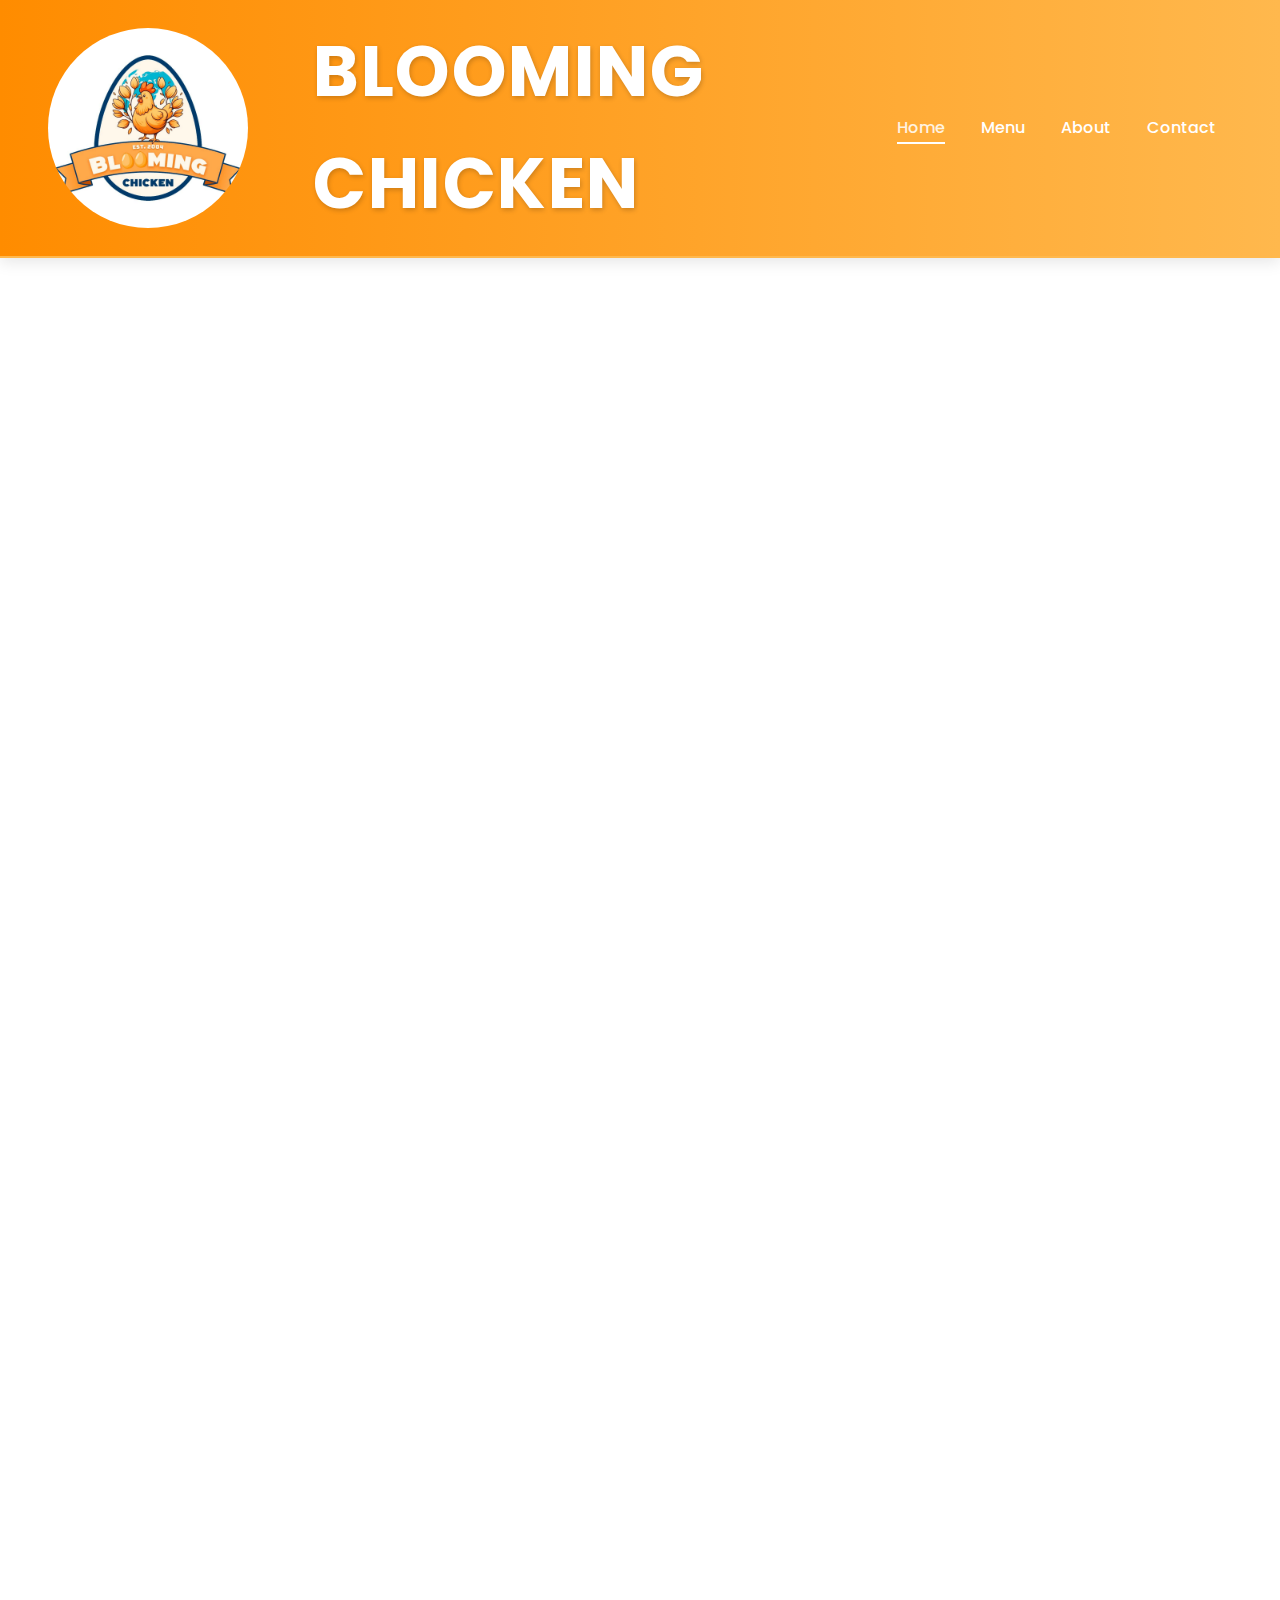
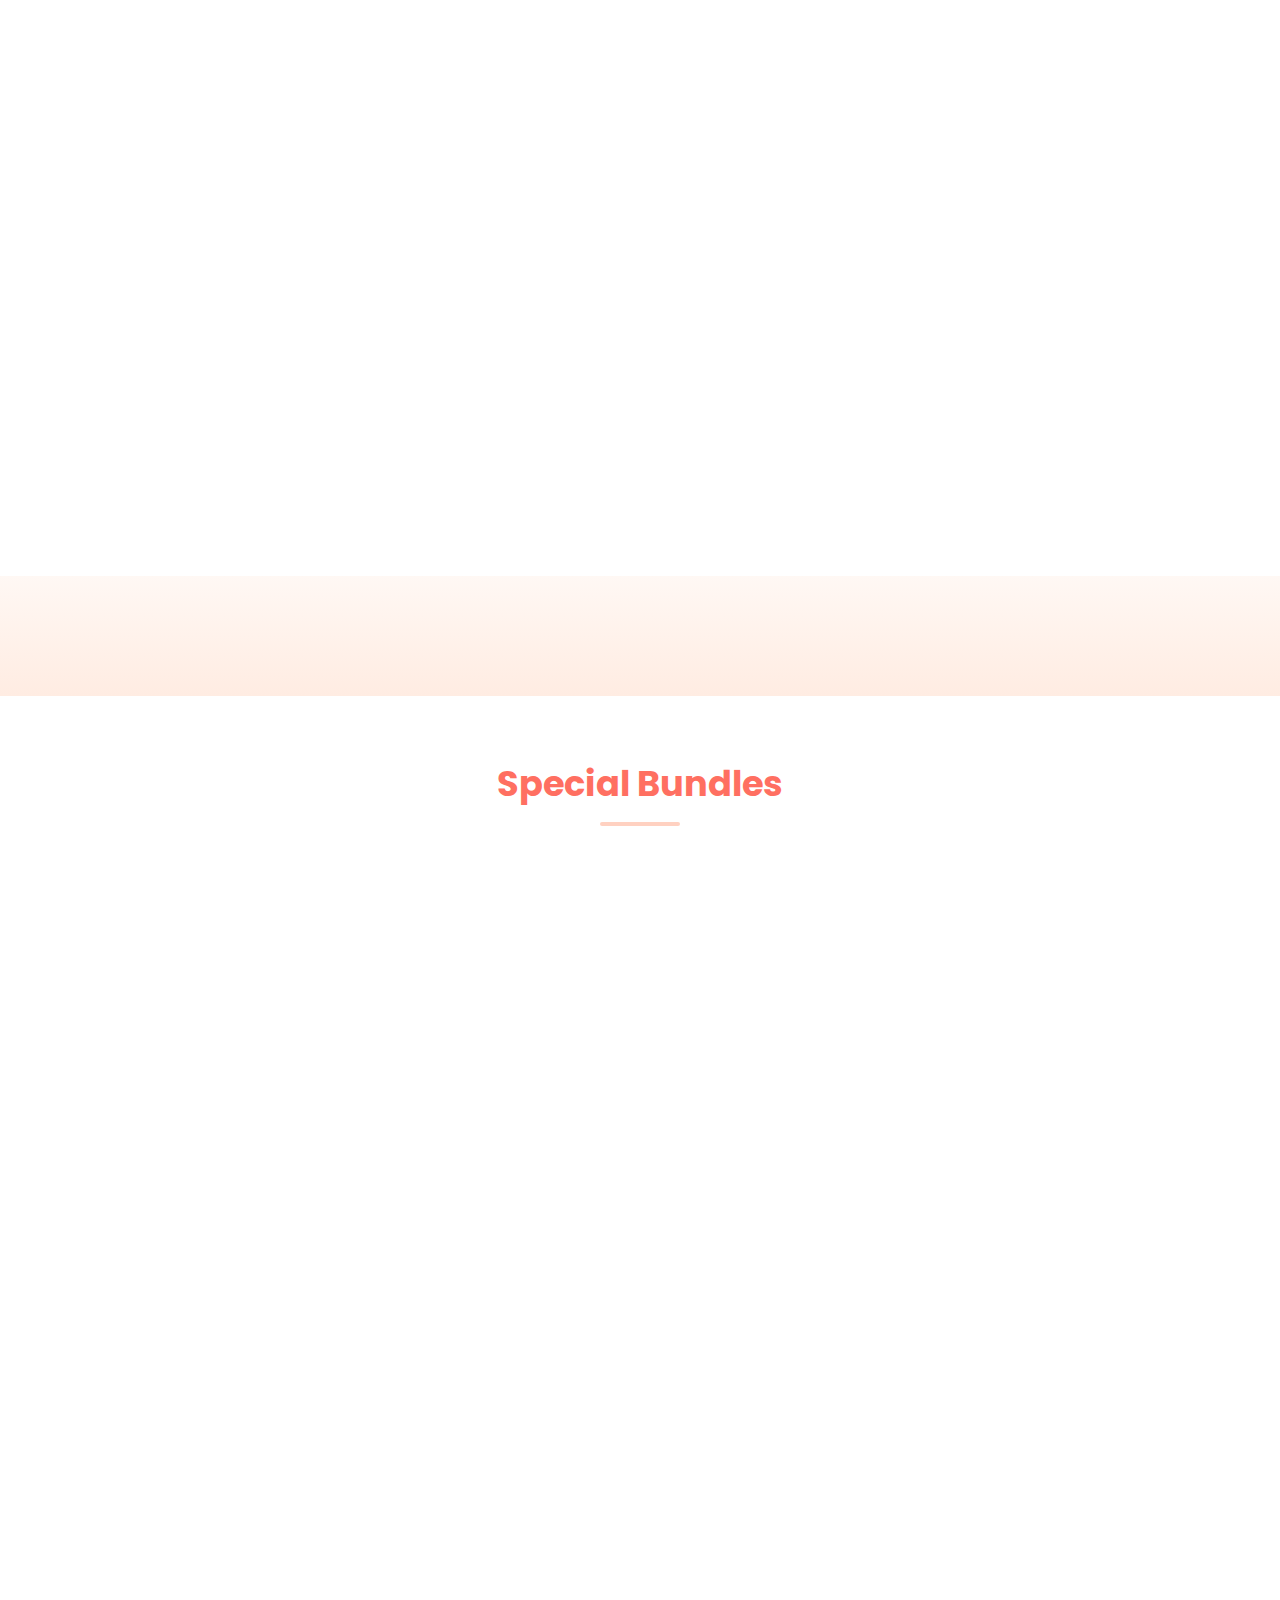
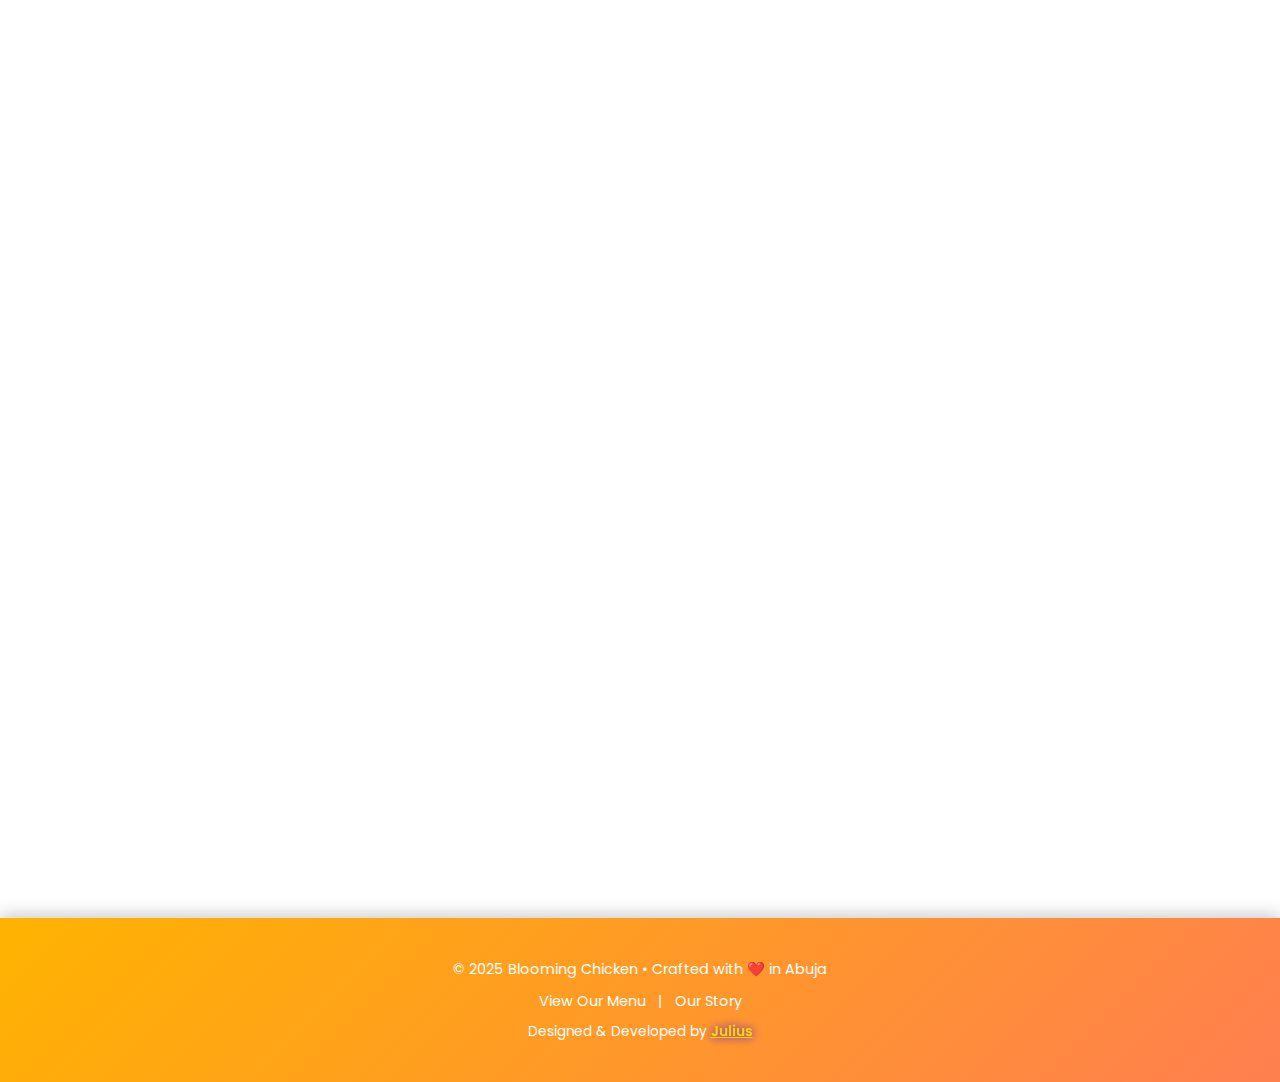
<file: index.html>
<!DOCTYPE html>
<html lang="en">
<head>
  <meta charset="utf-8">
  <meta name="description" content="Blooming chicken-Best Restaurant in Abuja">
  <title> Blooming Chicken</title>
  <link href="https://fonts.googleapis.com/css2?family=Poppins:wght@300;400;600&family=Playfair+Display:wght@600;700&display=swap" rel="stylesheet">

  <link rel="stylesheet" href="../css/style.css">
</head>
<body>

  <!-- HEADER -->
  <header>
    <h1 style="display: flex; align-items: center; gap: 15px;">
  <img 
    src="image/BLOOMING CHICKEN LOGO.jpg" 
    alt="Blooming Chicken Logo" 
    style="width: 200px; 
           height: 200px; 
           border-radius: 50%; 
           object-fit: cover; 
           vertical-align: middle;"
  >
 <span style="font-size: 70px; font-weight: bold;">
    BLOOMING <br> CHICKEN
</span>

</h1>

    <nav>
      <a href="index.html" class="active">Home</a>
      <a href="menu.html">Menu</a>
      <a href="about.html">About</a>
      <a href="contact.html">Contact</a>
    </nav>
  </header>

 <section class="hero">
  <h2 style="color: white;"><strong>Welcome to Blooming Chicken</strong></h2>
  <p>Where flavor meets elegance — freshly prepared meals, crafted with care and served with love.</p>
  <a href="menu.html" class="btn">Explore Menu</a>
</section>


 
  <section class="highlights fade">
    <h2>Why Choose Us?</h2>
<div class="highlight-grid">
  <div class="highlight-card">
    <img src="image/fast delivery.jpg" alt="Fast Delivery">
    <h3>Fast Delivery</h3>
    <p>Hot and fresh meals delivered straight to your door in record time.</p>
  </div>

  <div class="highlight-card">
    <img src="image/Child-Friendly Environment.jpeg" alt="Child Friendly">
    <h3>Child-Friendly Environment</h3>
    <p>We provide a safe, fun, and welcoming atmosphere that kids and families love — perfect for school events and family gatherings.</p>
  </div>

  <div class="highlight-card">
    <img src="image/fresh.jpg" alt="Quality Ingredients">
    <h3>Quality Ingredients</h3>
    <p>We only use fresh, premium ingredients for every dish we prepare — ensuring authentic Nigerian taste.</p>
  </div>

  <div class="highlight-card">
    <img src="image/indoor and outdoor event.jpg" alt="Indoor and Outdoor Events">
    <h3>Indoor & Outdoor Events</h3>
    <p>We deliver both indoor and outdoor catering services for schools, official meetings, and special occasions.</p>
  </div>
</div>

  </section>

 
  <section class="meals fade">
    <h2>Customer Favorites</h2>
    <div class="meal-grid">
      <div class="meal-card">
        <img src="image/Native Jollof Rice.jpeg" alt="Golden Crispy Chicken">
        <h3> BANGA RICE</h3>
        <p>Perfectly seasoned, tender inside, golden outside — the taste that defines Blooming.</p>
      </div>
      <div class="meal-card">
        <img src="image/BBQ GLAZED CHICKEN.jpeg" alt="Glazed Chicken">
        <h3>BBQ GLAZED CHICKEN</h3>
        <p>Succulent chicken coated in a perfectly balanced BBQ glaze — smoky, sweet, and beautifully layered for a sophisticated finish.</p>
      </div>
      <div class="meal-card">
        <img src="image/Moi Moi.jpg" alt="saucy chicken">
        <h3>MOI MOI</h3>
        <p>Silky-steamed bean pudding with a smooth, delicate texture and rich, savory flavor. A refined take on a classic favorite — light, wholesome, and satisfying.</p>
      </div>
    </div>
  </section>

 
  <section class="special-bundles">
  
</section>

    <h2>Special Bundles</h2>
<div class="bundle-grid">
  <div class="bundle-card">
    <img src="image/family bundle.webp" alt="Family Feast">
    <h3>FAMILY FEAST</h3>
    <p>Big meals for the whole family — affordable and delicious.</p>
  </div>

  <div class="bundle-card">
    <img src="image/Couple Special.jpeg" alt="Couple Special">
    <h3>COUPLE SPECIAL</h3>
    <p>A Taste of Love ❤️ – bringing two hearts together to make them a couple</p>
</div>


  <div class="bundle-card">
    <img src="image/playing ground (2).jpeg" alt="Kids Play Area">
    <h3> KID'S PLAYING GROUND</h3>
    <p>Enjoy delicious meals while your kids have fun in our safe and colorful play zone — perfect for family hangouts and school events.</p>
  </div>
</div>

</div>

    </div>
  </section>

  
 <section class="testimonials fade" style="padding:6rem 2rem; background: linear-gradient(135deg, #fff8ec, #ffe5c4);">
  <h2 style="
    font-size:2.5rem; 
    text-align:center; 
    color:#ff7f50; 
    text-shadow: 1px 1px 5px rgba(0,0,0,0.1);
    margin-bottom:3rem;
    animation: slideDown 1s ease;
  ">What Our Customers Say</h2>
  
  <div class="testimonial-grid" style="
    display:grid;
    grid-template-columns: repeat(auto-fit, minmax(280px, 1fr));
    gap:2rem;
    max-width:1200px;
    margin:auto;
  ">
    <div class="testimonial" style="
      background: linear-gradient(135deg, #ffd180, #ffb74d);
      border-radius: 20px;
      padding:2rem;
      color:#fff;
      box-shadow:0 10px 25px rgba(0,0,0,0.15);
      font-style:italic;
      transform: translateY(30px);
      opacity:0;
      animation: floatUp 1s forwards;
      animation-delay:0.2s;
      transition: transform 0.3s, box-shadow 0.3s;
    ">
      <p>“The best chicken in Abuja! Every bite feels like home.”</p>
      <h4 style="margin-top:1rem; color:#fff9c4; font-weight:600;">— Ada E.</h4>
    </div>

    <div class="testimonial" style="
      background: linear-gradient(135deg, #ffb74d, #ff9800);
      border-radius: 20px;
      padding:2rem;
      color:#fff;
      box-shadow:0 10px 25px rgba(0,0,0,0.15);
      font-style:italic;
      transform: translateY(30px);
      opacity:0;
      animation: floatUp 1s forwards;
      animation-delay:0.4s;
      transition: transform 0.3s, box-shadow 0.3s;
    ">
      <p>“Their suya rice is magical. Perfect flavor, perfect spice.”</p>
      <h4 style="margin-top:1rem; color:#fff9c4; font-weight:600;">— Chidi M.</h4>
    </div>

    <div class="testimonial" style="
      background: linear-gradient(135deg, #ff9800, #ff6f00);
      border-radius: 20px;
      padding:2rem;
      color:#fff;
      box-shadow:0 10px 25px rgba(0,0,0,0.15);
      font-style:italic;
      transform: translateY(30px);
      opacity:0;
      animation: floatUp 1s forwards;
      animation-delay:0.6s;
      transition: transform 0.3s, box-shadow 0.3s;
    ">
      <p>“The staff are friendly, the place is clean, and the food is amazing.”</p>
      <h4 style="margin-top:1rem; color:#fff9c4; font-weight:600;">— Sarah T.</h4>
    </div>

    <div class="testimonial" style="
      background: linear-gradient(135deg, #ffd180, #ffb74d);
      border-radius: 20px;
      padding:2rem;
      color:#fff;
      box-shadow:0 10px 25px rgba(0,0,0,0.15);
      font-style:italic;
      transform: translateY(30px);
      opacity:0;
      animation: floatUp 1s forwards;
      animation-delay:0.8s;
      transition: transform 0.3s, box-shadow 0.3s;
    ">
      <p>“I love the Family Feast bundle — enough food for everyone and still tastes fresh!”</p>
      <h4 style="margin-top:1rem; color:#fff9c4; font-weight:600;">— Emeka O.</h4>
    </div>

    <div class="testimonial" style="
      background: linear-gradient(135deg, #ffb74d, #ff9800);
      border-radius: 20px;
      padding:2rem;
      color:#fff;
      box-shadow:0 10px 25px rgba(0,0,0,0.15);
      font-style:italic;
      transform: translateY(30px);
      opacity:0;
      animation: floatUp 1s forwards;
      animation-delay:1s;
      transition: transform 0.3s, box-shadow 0.3s;
    ">
      <p>“Fast delivery and hot meals every time. Blooming Chicken never disappoints!”</p>
      <h4 style="margin-top:1rem; color:#fff9c4; font-weight:600;">— Fatima A.</h4>
    </div>

    <div class="testimonial" style="
      background: linear-gradient(135deg, #ff9800, #ff6f00);
      border-radius: 20px;
      padding:2rem;
      color:#fff;
      box-shadow:0 10px 25px rgba(0,0,0,0.15);
      font-style:italic;
      transform: translateY(30px);
      opacity:0;
      animation: floatUp 1s forwards;
      animation-delay:1.2s;
      transition: transform 0.3s, box-shadow 0.3s;
    ">
      <p>“Perfect meals for date nights — the Couple Special is now our favorite.”</p>
      <h4 style="margin-top:1rem; color:#fff9c4; font-weight:600;">— Tunde & Amaka</h4>
    </div>
  </div>
</section>

<style>
  @keyframes floatUp {
    to { transform: translateY(0); opacity:1; }
  }
  @keyframes slideDown {
    from { opacity:0; transform: translateY(-30px); }
    to { opacity:1; transform: translateY(0); }
  }
  .testimonial:hover {
    transform: translateY(-10px) scale(1.02);
    box-shadow: 0 15px 35px rgba(0,0,0,0.25);
  }
</style>

 
  <section class="cta fade">
    <h2>Ready to Taste Luxury?</h2>
    <a href="contact.html">Order on WhatsApp</a>
  </section>

  
  <footer style="
  background: linear-gradient(135deg, #ffb300, #ff7f50);
  color: #fff; 
  text-align: center; 
  padding: 2.5rem; 
  font-size: 0.9rem; 
  box-shadow: 0 -4px 15px rgba(0,0,0,0.2);
">
  <p style="margin:0 0 0.5rem;">© 2025 Blooming Chicken • Crafted with ❤️ in Abuja</p>
  <p style="margin:0 0 0.5rem;">
    <a href="menu.html" style="color:#fff; text-decoration:none; margin:0 0.5rem; transition:0.3s;">View Our Menu</a> | 
    <a href="about.html" style="color:#fff; text-decoration:none; margin:0 0.5rem; transition:0.3s;">Our Story</a>
  </p>
  <p style="margin-top:0.5rem; font-size:0.85rem;">
    Designed & Developed by 
    <a href="https://yourportfolio.com" target="_blank" style="
      color:#ffd700; 
      font-weight:600; 
      text-shadow: 0 0 8px #4400ff;
      transition:0.3s;
    " onmouseover="this.style.color='#fff'; this.style.textShadow='0 0 12px #fff';" 
       onmouseout="this.style.color='#ffd700'; this.style.textShadow='0 0 8px #ffd700';">
      Julius
    </a>
  </p>
</footer>



  
  <script>
    const fadeEls = document.querySelectorAll('.fade');
    const observer = new IntersectionObserver(entries => {
      entries.forEach(entry => {
        if(entry.isIntersecting) {
          entry.target.classList.add('visible');
        }
      });
    }, {threshold: 0.2});

    fadeEls.forEach(el => observer.observe(el));
  </script>
</body>
</html>
</file>
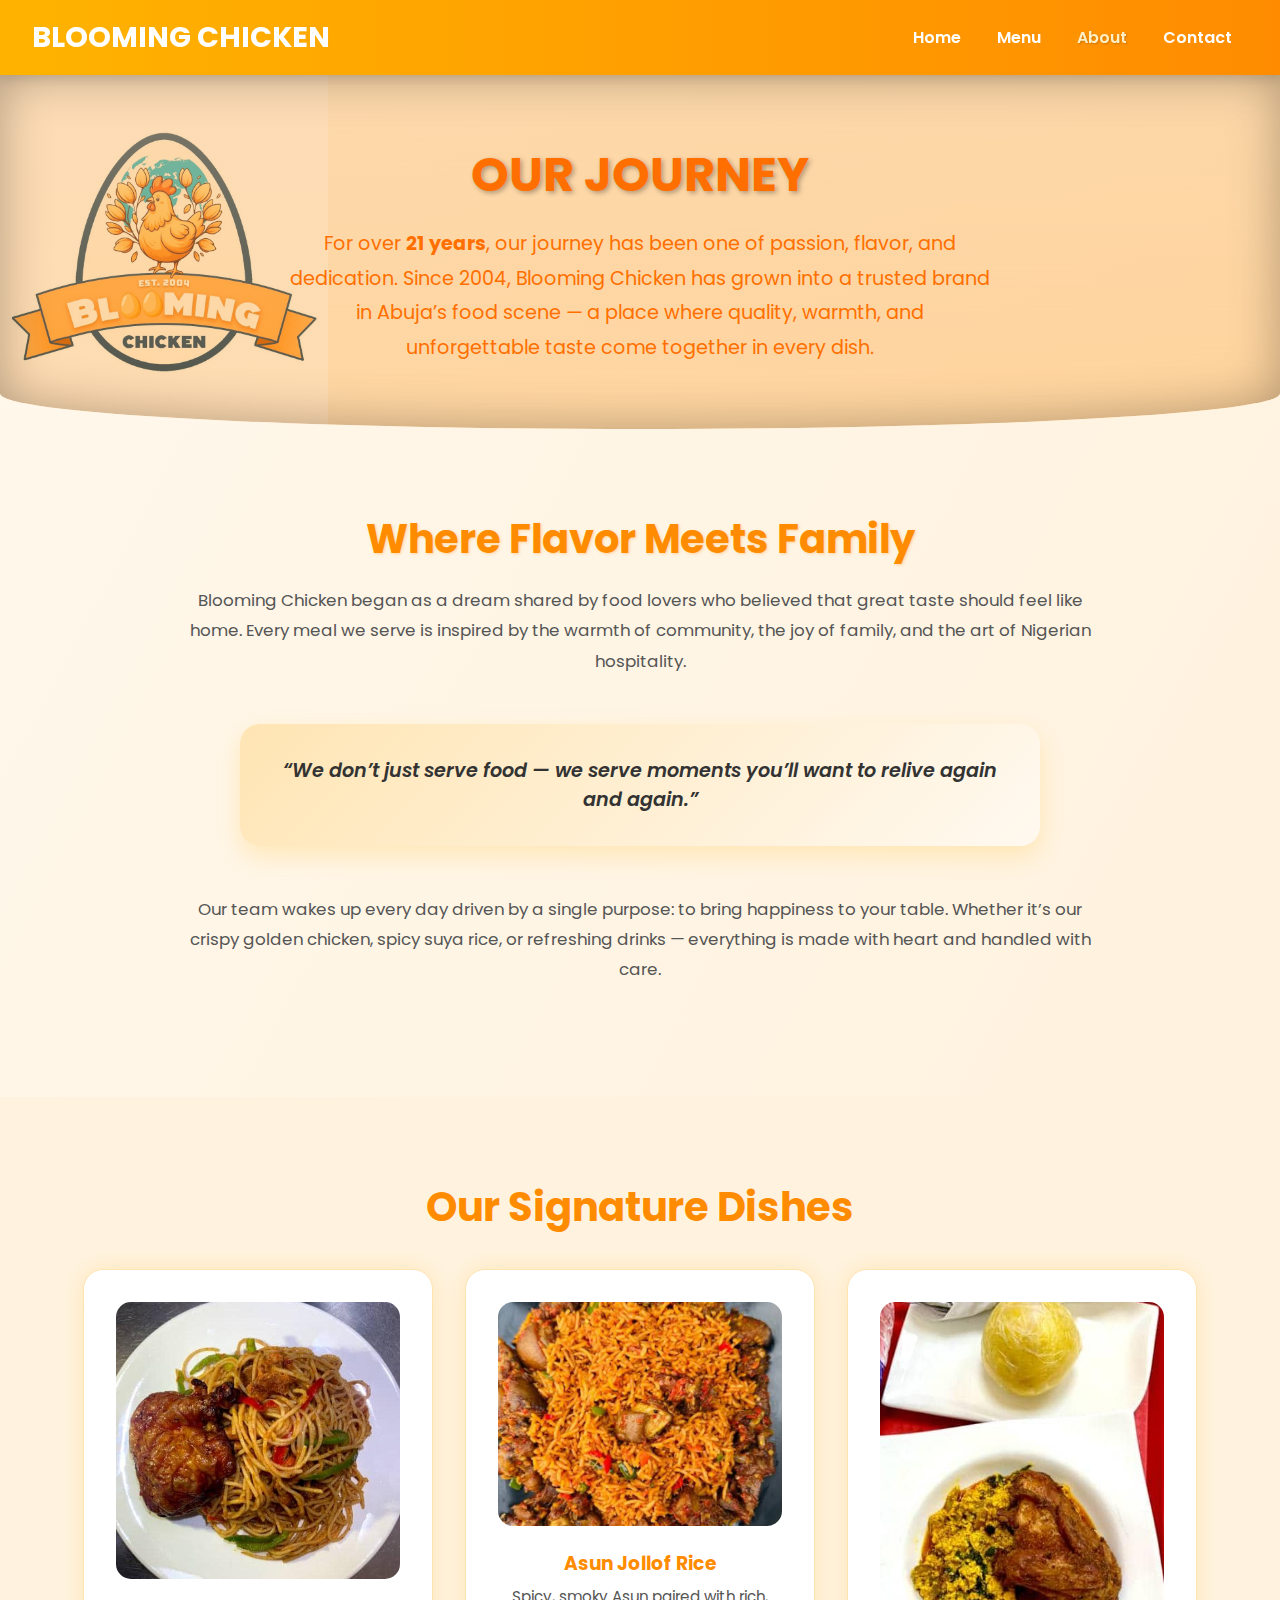
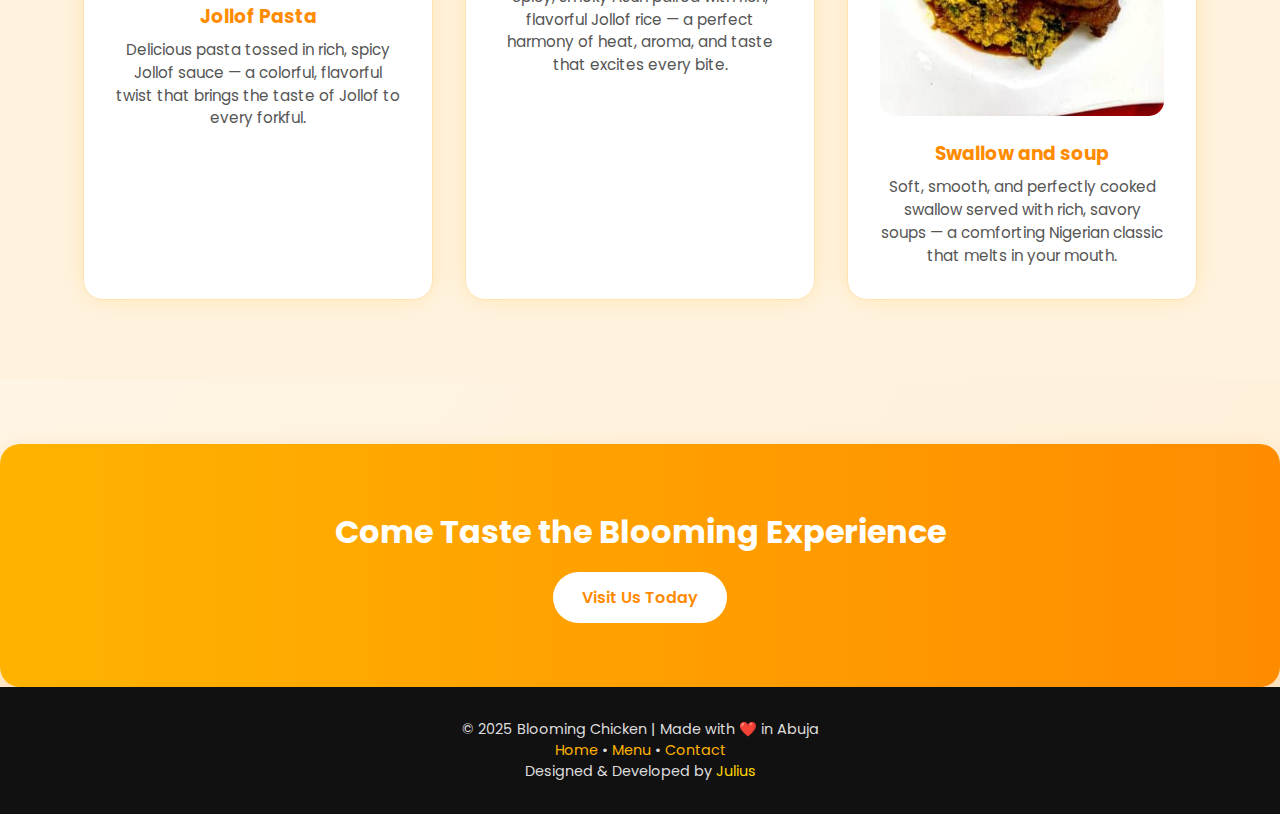
<file: about.html>
<!DOCTYPE html>
<html lang="en">
<head>
  <meta charset="UTF-8" />
  <meta name="viewport" content="width=device-width, initial-scale=1.0">
  <title>About Us —  BLOOMING CHICKEN</title>
  <link href="https://fonts.googleapis.com/css2?family=Poppins:wght@300;400;600;700&display=swap" rel="stylesheet" />
  <style>
    * { box-sizing: border-box; scroll-behavior: smooth; margin:0; padding:0;}
    body {
      font-family: 'Poppins', sans-serif;
      background: linear-gradient(to bottom right, #fff8ec, #fff0d9);
      color: #333;
      overflow-x: hidden;
    }

    /* HEADER */
    header {
      background: linear-gradient(90deg, #ffb300, #ff8c00);
      padding: 1rem 2rem;
      position: sticky;
      top: 0;
      z-index: 100;
      display: flex;
      align-items: center;
      justify-content: space-between;
      box-shadow: 0 4px 10px rgba(0,0,0,0.1);
    }
    header h1 { color:#fff; font-size:1.8rem; }
    nav a {
      color: #fff;
      margin: 0 1rem;
      font-weight:600;
      text-decoration:none;
      transition:0.3s;
    }
    nav a:hover, nav a.active {
      color:#ffefc2;
      text-shadow: 1px 1px 2px rgba(0,0,0,0.2);
    }

    /* HERO */
    .hero {
  background: 
    linear-gradient(rgba(250, 186, 109, 0.5), rgba(255,140,0,0.3)),
    url("image/BLOOMING CHICKEN LOGO.jpg") center no-repeat;

  background-size: contain; /* makes the picture smaller */
  background-position:left center;
  background-repeat: no-repeat;

  color: #fff;
  text-align: center;
  padding: 4rem 2rem;   /* reduced height */
  
  border-radius: 0 0 50% 50% / 0 0 10% 10%;
  box-shadow: inset 0 0 50px rgba(0,0,0,0.3);
  animation: fadeIn 2s ease;
}

    .hero h1 { font-size: 3rem; margin-bottom:1rem; text-shadow:2px 2px 5px rgba(0,0,0,0.3);}
    .hero p { font-size:1.2rem; max-width:700px; margin:auto; line-height:1.8; }

    /* STORY */
    .story {
      padding:5rem 2rem;
      text-align:center;
      max-width:1000px;
      margin:auto;
    }
    .story h2 { color:#ff8c00; font-size:2.5rem; margin-bottom:1rem; text-shadow:1px 1px 3px rgba(255,140,0,0.3);}
    .story p { line-height:1.8; font-size:1.05rem; margin-bottom:2rem; color:#555; }
    .highlight {
      background: linear-gradient(135deg, #ffe5b4, #fff9f0);
      padding:2rem;
      border-radius:20px;
      margin:3rem auto;
      max-width:800px;
      font-size:1.2rem;
      font-weight:600;
      font-style:italic;
      box-shadow: 0 10px 25px rgba(255,179,0,0.2);
      transition:0.3s;
    }
    .highlight:hover {
      transform: scale(1.02);
      box-shadow:0 15px 35px rgba(255,179,0,0.3);
    }
    

    /* SIGNATURE DISHES */
    .team {
      background: #fff3e0;
      padding:5rem 2rem;
      text-align:center;
    }
    .team h2 { color:#ff8c00; font-size:2.5rem; margin-bottom:2rem; }
    .team-grid {
      display:grid;
      grid-template-columns: repeat(auto-fit, minmax(260px, 1fr));
      gap:2rem;
      max-width:1200px;
      margin:auto;
    }
    .team-card {
      background: #fff;
      border-radius:20px;
      padding:2rem;
      transition:0.4s ease;
      border:1px solid #ffe4b2;
      box-shadow: 0 0 25px rgba(255,179,0,0.2);
      transform: scale(1);
      position: relative;
      overflow: hidden;
    }
    .team-card::before {
      content:'';
      position:absolute;
      top:0; left:0; width:100%; height:100%;
      background: linear-gradient(120deg, rgba(255,179,0,0.2), rgba(255,140,0,0.2));
      transform: scale(0);
      transition:0.5s;
    }
    .team-card:hover::before {
      transform: scale(1.5);
    }
    .team-card:hover {
      transform: translateY(-10px) scale(1.03);
      box-shadow:0 15px 35px rgba(255,140,0,0.4);
    }
    .team-card img { width:100%; border-radius:15px; margin-bottom:1rem; }
    .team-card h3 { color:#ff8c00; margin-bottom:0.5rem; }
    .team-card p { color:#555; font-size:0.95rem; line-height:1.5; }
.team-grid {
  display: flex;
  flex-wrap: wrap;
  gap: 2rem; /* space between cards */
  justify-content: center;
}

.team-card {
  flex: 1 1 300px; /* responsive width */
  max-width: 350px;
  text-align: center;
}

    /* CTA */
    .cta {
      background: linear-gradient(90deg, #ffb300, #ff8c00);
      color:#fff;
      text-align:center;
      padding:4rem 2rem;
      margin-top:4rem;
      border-radius: 20px;
      box-shadow:0 10px 25px rgba(255,140,0,0.3);
    }
    .cta h2 { font-size:2rem; margin-bottom:1rem; }
    .cta a {
      display:inline-block;
      background:#fff;
      color:#ff8c00;
      padding:0.8rem 1.8rem;
      border-radius:30px;
      text-decoration:none;
      font-weight:600;
      transition:0.3s ease;
    }
    .cta a:hover { background:#ffe5b4; color:#ff6f00; transform:scale(1.05); }

    /* FOOTER */
    footer {
      background: #111;
      color: #ddd;
      text-align: center;
      padding: 2rem;
      font-size: 0.9rem;
    }
    footer a { color: #ffb300; text-decoration: none; }
    footer a:hover { text-decoration: underline; }

    /* ANIMATIONS */
    @keyframes fadeUp { from {opacity:0; transform:translateY(40px);} to {opacity:1; transform:translateY(0);} }
    @keyframes slideUp { from {opacity:0; transform:translateY(60px);} to {opacity:1; transform:translateY(0);} }
    @keyframes fadeIn { from {opacity:0;} to {opacity:1;} }
  </style>
</head>
<body>
  <header>
    <h1> BLOOMING CHICKEN</h1>
    <nav>
      <a href="index.html">Home</a>
      <a href="menu.html">Menu</a>
      <a href="about.html" class="active">About</a>
      <a href="contact.html">Contact</a>
    </nav>
  </header>

  <section class="hero about-hero" style="color: #ff6f00;">
  <h1 class="hero-title"> OUR JOURNEY</h1>
  <p class="hero-text">
    For over <strong>21 years</strong>, our journey has been one of passion, flavor, and dedication.  
    Since 2004, Blooming Chicken has grown into a trusted brand in Abuja’s food scene —  
    a place where quality, warmth, and unforgettable taste come together in every dish.
  </p>
</section>



  <section class="story">
    <h2>Where Flavor Meets Family</h2>
    <p>Blooming Chicken began as a dream shared by food lovers who believed that great taste should feel like home. Every meal we serve is inspired by the warmth of community, the joy of family, and the art of Nigerian hospitality.</p>

    <div class="highlight">
      “We don’t just serve food — we serve moments you’ll want to relive again and again.”
    </div>

    <p>Our team wakes up every day driven by a single purpose: to bring happiness to your table. Whether it’s our crispy golden chicken, spicy suya rice, or refreshing drinks — everything is made with heart and handled with care.</p>
  </section>

 <section class="team">
  <h2>Our Signature Dishes</h2>
  <div class="team-grid">
    
    <div class="team-card">
      <img src="image/jollof pasta (2).jpeg" alt="Jollof Pasta">
      <h3>Jollof Pasta</h3>
      <p>Delicious pasta tossed in rich, spicy Jollof sauce — a colorful, flavorful twist that brings the taste of Jollof to every forkful.</p>
    </div>

    <div class="team-card">
      <img src="image/Asun jollof rice.jpeg" alt="Asun Jollof Rice">
      <h3>Asun Jollof Rice</h3>
      <p>Spicy, smoky Asun paired with rich, flavorful Jollof rice — a perfect harmony of heat, aroma, and taste that excites every bite.</p>
    </div>

    <div class="team-card">
      <img src="image/swallow (3).jpeg" alt="Swallow">
      <h3>Swallow and soup</h3>
      <p>Soft, smooth, and perfectly cooked swallow served with rich, savory soups — a comforting Nigerian classic that melts in your mouth.</p>
    </div>

  </div>
</section>


  <section class="cta">
    <h2>Come Taste the Blooming Experience</h2>
    <a href="contact.html">Visit Us Today</a>
  </section>

  <footer>
    <p>© 2025 Blooming Chicken | Made with ❤️ in Abuja</p>
    <p><a href="index.html">Home</a> • <a href="menu.html">Menu</a> • <a href="contact.html">Contact</a></p>
    <p>Designed & Developed by <a href="https://yourportfolio.com" target="_blank" style="color:#ffd700;">Julius</a></p>
  </footer>
</body>
</html>
</file>
<file: css/style.css>
/* ===========================
   BLOOMING CHICKEN — STYLE.CSS
   =========================== */

* {
  margin: 0;
  padding: 0;
  box-sizing: border-box;
  font-family: "Poppins", sans-serif;
}

body {
  background-color:white;
  color: #333;
  line-height: 1.6;
  overflow-x: hidden;
}
header img {
  height: 150px;        
  width: auto;          
  margin-right: 50px;
  border-radius: 35px;  
  object-fit: contain;
}

/* ===========================
   HEADER
   =========================== */
header {
  background: linear-gradient(135deg, #ffb300, #ff7f50);
  color: #fff;
  padding: 1.5rem 2rem;
  display: flex;
  align-items: center;
  justify-content: space-between;
  flex-wrap: wrap;
  box-shadow: 0 4px 15px rgba(0, 0, 0, 0.1);
}

header h1 {
  font-family: "Playfair Display", serif;
  font-size: 2.5rem;
  display: flex;
  align-items: center;
  font-weight: 700;
  letter-spacing: 1.5px;
  color: #fff;
  text-transform: uppercase;
  text-shadow: 1px 2px 5px rgba(0,0,0,0.2);
}


nav a {
  color: #fff;
  text-decoration: none;
  margin: 0 1rem;
  font-weight: 500;
  position: relative;
  transition: 0.3s;
}

nav a::after {
  content: "";
  position: absolute;
  bottom: -5px;
  left: 0;
  width: 0%;
  height: 2px;
  background-color: #fff;
  transition: 0.3s ease-in-out;
}

nav a:hover::after,
nav a.active::after {
  width: 100%;
}

.hero {
  background: linear-gradient(rgba(0,0,0,0.4), rgba(0,0,0,0.2)),
  url("../image/background\ picture.jpg") center/cover no-repeat;

  color: #fff;
  text-align: center;
  padding: 8rem 2rem;
  border-radius: 0 0 50% 50% / 0 0 10% 10%;
  box-shadow: inset 0 0 50px rgba(0,0,0,0.3);
  animation: fadeInHero 2s ease-in;
  background-attachment: fixed; /* subtle parallax */
  transition: all 0.5s ease;
}
.bundle-card {
    text-align: center; /* Centers all content inside the card */
    padding: 2rem;
}

.bundle-card img {
    width: 100px; /* Adjust the size as needed */
    height: auto; /* Keeps the aspect ratio */
    display: block;
    margin: 0 auto; /* Centers the image */
    border-radius: 10px; /* Optional: rounded corners */
}

/* Hero text */
.hero h1 {
  font-size: 3rem;
  margin-bottom: 1rem;
  text-shadow: 2px 2px 5px rgba(0,0,0,0.3);
}

.hero p {
  font-size: 1.2rem;
  max-width: 700px;
  margin: auto;
  line-height: 1.8;
}

.hero .btn {
  background: #ffb300;
  color: #fff;
  padding: 0.9rem 2rem;
  border-radius: 50px;
  text-decoration: none;
  font-weight: 600;
  box-shadow: 0 8px 20px rgba(255, 165, 0, 0.3);
  transition: 0.3s ease;
}

.hero .btn:hover {
  background: #ff7f50;
  transform: translateY(-3px);
}

/* WHY CHOOSE US SECTION */
h2 {
  text-align: center;
  color: #ff7b00;
  font-size: 2.5rem;
  margin-bottom: 30px;
  font-family: 'Poppins', sans-serif;
}

.highlight-grid {
  display: grid;
  grid-template-columns: repeat(auto-fit, minmax(250px, 1fr));
  gap: 25px;
  padding: 20px;
  justify-content: center;
}

.highlight-card {
  background: #fff;
  border-radius: 15px;
  padding: 30px 20px;
  box-shadow: 0 4px 10px rgba(0,0,0,0.1);
  text-align: center;
  transition: all 0.3s ease;
}

.highlight-card:hover {
  transform: translateY(-6px);
  box-shadow: 0 8px 18px rgba(0,0,0,0.15);
}

.highlight-card img {
  width: 80px;
  height: 80px;
  object-fit: cover;
  margin-bottom: 15px;
  border-radius: 50%;
}

.highlight-card h3 {
  color: #ff7b00;
  margin-bottom: 10px;
  font-size: 1.3rem;
}

.highlight-card p {
  color: #555;
  font-size: 0.95rem;
  line-height: 1.6;
}


/* ===========================
   MEALS
   =========================== */
.meals {
  background: #fffaf2;
  padding: 5rem 2rem;
  text-align: center;
}

.meals h2 {
  color: #ff7f50;
  margin-bottom: 3rem;
  font-size: 2.5rem;
}

.meal-grid {
  display: grid;
  grid-template-columns: repeat(auto-fit, minmax(250px, 1fr));
  gap: 2rem;
  max-width: 1100px;
  margin: auto;
}

.meal-card {
  background: #fff;
  border-radius: 20px;
  padding: 2rem;
  box-shadow: 0 6px 20px rgba(0, 0, 0, 0.08);
  transition: transform 0.4s ease;
}

.meal-card:hover {
  transform: scale(1.05);
}

.meal-card img {
  width: 100%;
  border-radius: 15px;
  height: 180px;
  object-fit: cover;
  margin-bottom: 1rem;
}

/* ==== SPECIAL BUNDLES SECTION ==== */
h2 {
  text-align: center;
  font-family: "Poppins", sans-serif;
  font-size: 2.2rem;
  color: #ff6f61;
  margin-top: 60px;
  margin-bottom: 30px;
  position: relative;
}

h2::after {
  content: "";
  display: block;
  width: 80px;
  height: 4px;
  background-color: #ffd1c1;
  margin: 10px auto 0;
  border-radius: 2px;
}

/* Bundle grid layout */
.bundle-grid {
  display: grid;
  grid-template-columns: repeat(auto-fit, minmax(280px, 1fr));
  gap: 30px;
  padding: 20px 50px;
  justify-content: center;
}

/* Individual cards */
.bundle-card {
  background: #fffaf5;
  border-radius: 20px;
  box-shadow: 0 4px 15px rgba(0, 0, 0, 0.08);
  overflow: hidden;
  text-align: center;
  transition: all 0.4s ease;
  cursor: pointer;
  border: 1px solid #ffe5d1;
}

.bundle-card:hover {
  transform: translateY(-8px);
  box-shadow: 0 8px 25px rgba(255, 165, 130, 0.2);
}

/* Image styling */
.bundle-card img {
  width: 100%;
  height: 220px;
  object-fit: cover;
  transition: transform 0.4s ease;
  border-bottom: 1px solid #ffe5d1;
}

.bundle-card:hover img {
  transform: scale(1.05);
}

/* Text styling */
.bundle-card h3 {
  font-family: "Montserrat", sans-serif;
  font-size: 1.4rem;
  color: #ff6f61;
  margin-top: 15px;
}

.bundle-card p {
  font-family: "Poppins", sans-serif;
  font-size: 0.95rem;
  color: #555;
  padding: 0 20px 25px;
  line-height: 1.6;
}

/* Soft animation on scroll */
@keyframes fadeUp {
  from {
    opacity: 0;
    transform: translateY(40px);
  }
  to {
    opacity: 1;
    transform: translateY(0);
  }
}

.bundle-card {
  opacity: 0;
  animation: fadeUp 0.8s ease forwards;
}

.bundle-card:nth-child(1) {
  animation-delay: 0.1s;
}
.bundle-card:nth-child(2) {
  animation-delay: 0.3s;
}
.bundle-card:nth-child(3) {
  animation-delay: 0.5s;
}

/* Responsive design */
@media (max-width: 768px) {
  h2 {
    font-size: 1.8rem;
  }
  .bundle-card img {
    height: 180px;
  }
  .bundle-grid {
    padding: 10px 20px;
  }
}
.special-bundles {
  background: linear-gradient(180deg, #fff8f4, #ffece2);
  padding: 60px 0;
}


/* ===========================
   CTA SECTION
   =========================== */
.cta {
  background: linear-gradient(135deg, #ffb300, #ff7f50);
  text-align: center;
  padding: 5rem 2rem;
  color: #fff;
}

.cta h2 {
  font-size: 2.5rem;
  margin-bottom: 2rem;
}

.cta a {
  display: inline-block;
  background: #fff;
  color: #ff7f50;
  text-decoration: none;
  padding: 1rem 2.5rem;
  border-radius: 50px;
  font-weight: 700;
  transition: 0.3s ease;
}

.cta a:hover {
  background: #ffb300;
  color: #fff;
  transform: scale(1.05);
}

/* ===========================
   SCROLL ANIMATIONS
   =========================== */
.fade {
  opacity: 0;
  transform: translateY(40px);
  transition: all 0.8s ease-out;
}

.fade.visible {
  opacity: 1;
  transform: translateY(0);
}

/* ===========================
   ANIMATIONS
   =========================== */
@keyframes fadeInHero {
  from { opacity: 0; transform: scale(1.05); }
  to { opacity: 1; transform: scale(1); }
}

/* ===========================
   RESPONSIVE DESIGN
   =========================== */
@media (max-width: 768px) {
  header {
    flex-direction: column;
    text-align: center;
  }

  nav {
    margin-top: 1rem;
  }

  .hero h2 {
    font-size: 2.2rem;
  }

  .hero p {
    font-size: 1rem;
  }
}


/* ===== HERO SECTION ===== */
.hero {
  background: linear-gradient(rgba(255,140,0,0.6), rgba(255,140,0,0.3)), 
 url("../image/background\ picture.jpg") center/cover no-repeat;
  background-attachment: fixed; /* subtle parallax */
  color: var(--white);
  text-align: center;
  padding: 8rem 2rem;
  position: relative;
  animation: fadeIn 2s ease;
  transition: all 0.5s ease;
}

.hero h2 {
  font-size: 3rem;
  margin-bottom: 1rem;
  text-shadow: 0 0 25px rgba(0,0,0,0.6);
  animation: slideUp 1.2s ease;
}

.hero p {
  font-size: 1.2rem;
  max-width: 700px;
  margin: 1rem auto 2rem;
  line-height: 1.8;
}

.hero .btn {
  display: inline-block;
  padding: 1rem 2.5rem;
  border-radius: 30px;
  background: var(--primary);
  color: var(--white);
  font-weight: 600;
  text-decoration: none;
  box-shadow: 0 4px 15px var(--shadow);
  transition: all 0.3s ease;
}

.hero .btn:hover {
  background: #ff9f1c;
  transform: translateY(-3px) scale(1.05);
  box-shadow: 0 8px 25px var(--shadow-strong);
}
/* ===== VARIABLES ===== */
:root {
  --primary: #ff8c00; /* Vibrant Gold/Orange */
  --secondary: #fff3e0; /* Soft Cream */
  --accent: #fffdf8; /* Background */
  --text: #333;
  --white: #fff;
  --shadow: rgba(0,0,0,0.15);
  --shadow-strong: rgba(0,0,0,0.25);
  --highlight-bg: #fff8e1; /* Highlight card background */
  --cta-bg: #ff8c00;
  --cta-hover: #e67600;
}

/* HEADER */
header {
  background: linear-gradient(to right, #ff8c00, #ffb84d);
  color: var(--white);
  padding: 1rem 3rem;
  border-bottom: 2px solid #ffb84d;
}

header h1 {
  color: var(--white);
}

nav a {
  color: var(--white);
}

nav a.active,
nav a:hover {
  color: var(--secondary);
}

/* HERO */
.hero {
  background: linear-gradient(rgba(8, 8, 8, 0.6), rgba(255,140,0,0.3)), 
  url("../image/blooming\ chicken\ backgroud.jpg") center/cover no-repeat;
  color: var(--white);
}

.hero .btn {
  background: var(--secondary);
  color: var(--primary);
}

.hero .btn:hover {
  background: #ffe0b2;
  color: var(--primary);
  transform: translateY(-3px);
}

/* HIGHLIGHTS CARDS */
.highlight-card {
  background: var(--highlight-bg);
}

/* MEAL CARDS */
.meal-card {
  border: 2px solid #ff8c00;
}

/* BUNDLE CARDS */
.bundle-card {
  border: 2px solid #ffb84d;
}

/* CTA */
.cta {
  background: var(--cta-bg);
  color: var(--white);
}

.cta a {
  background: var(--white);
  color: var(--primary);
}

.cta a:hover {
  background: var(--cta-hover);
  color: var(--white);
}

/* FOOTER */
footer {
  background: #333;
  color: #fff;
}

footer a {
  color: #ffb84d;
}
/* HERO ANIMATION */
.hero {
  opacity: 0;
  transform: translateY(30px);
  animation: fadeSlideUp 1.3s ease-out forwards;
}

@keyframes fadeSlideUp {
  0% {
    opacity: 0;
    transform: translateY(40px);
  }
  100% {
    opacity: 1;
    transform: translateY(0);
  }
}

/* Delay elements inside hero */
.hero h2 {
  animation: fadeSlideUp 1.5s ease-out forwards;
  animation-delay: 0.2s;
}

.hero p {
  animation: fadeSlideUp 1.5s ease-out forwards;
  animation-delay: 0.5s;
}

.hero .btn {
  animation: fadeSlideUp 1.5s ease-out forwards;
  animation-delay: 0.6s;
}


/* ===== ADDITIONAL STYLES ===== */
</file>
